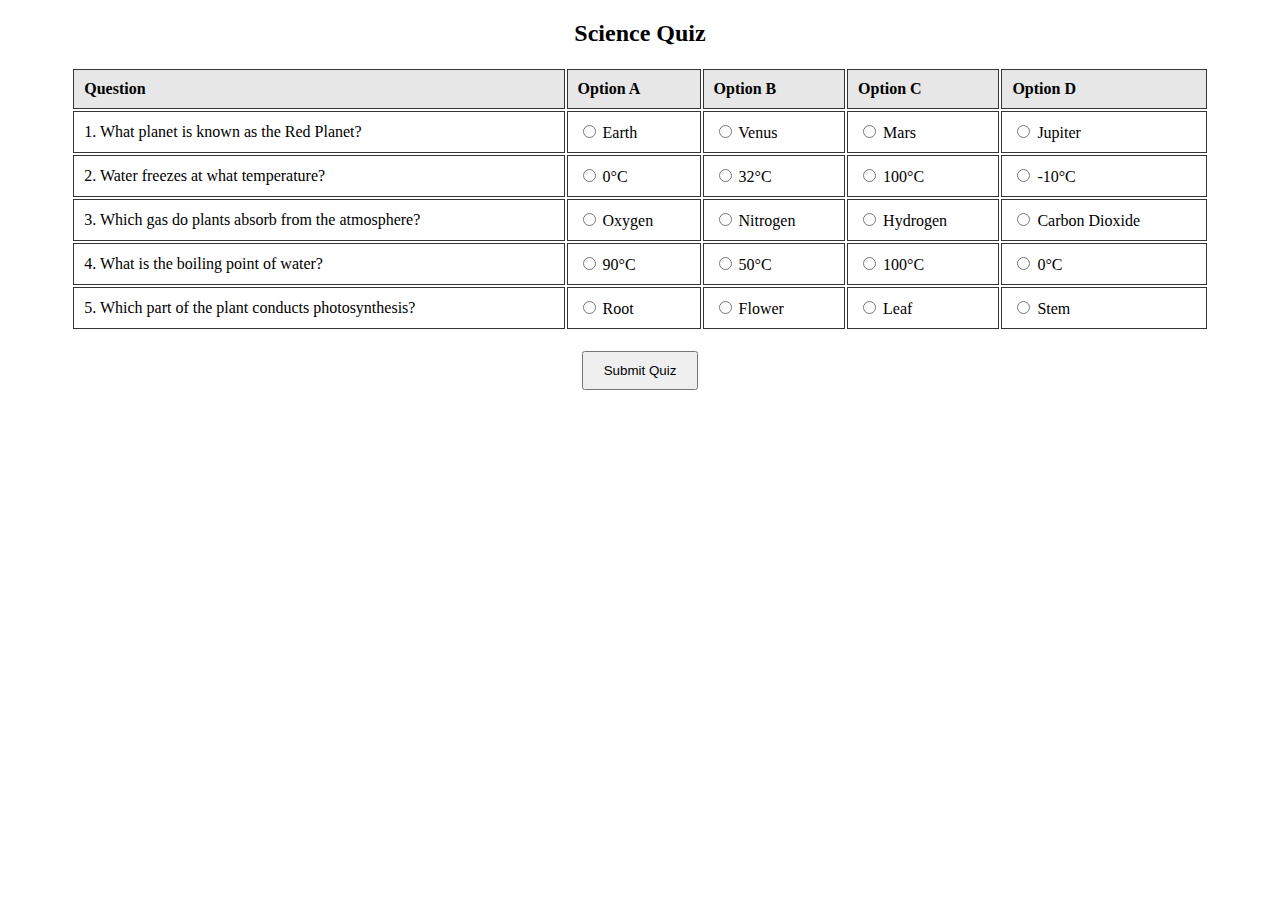
<file: Html/Index.html>
<!DOCTYPE html>
<html lang="en">
<head>
    <meta charset="UTF-8">
    <meta name="viewport" content="width=device-width, initial-scale=1.0">
    <link rel="stylesheet" href="style.css">
  <title>Science Quiz</title>
 
</head>
<body>

<h2>Science Quiz</h2>

<form method="post" action="Index.html">
  <table>
    <tr>
      <th>Question</th>
      <th>Option A</th>
      <th>Option B</th>
      <th>Option C</th>
      <th>Option D</th>
    </tr>

    <tr>
      <td>1. What planet is known as the Red Planet?</td>
      <td><input type="radio" name="q1" value="A"> Earth</td>
      <td><input type="radio" name="q1" value="B"> Venus</td>
      <td><input type="radio" name="q1" value="C"> Mars</td>
      <td><input type="radio" name="q1" value="D"> Jupiter</td>
    </tr>

    <tr>
      <td>2. Water freezes at what temperature?</td>
      <td><input type="radio" name="q2" value="A"> 0°C</td>
      <td><input type="radio" name="q2" value="B"> 32°C</td>
      <td><input type="radio" name="q2" value="C"> 100°C</td>
      <td><input type="radio" name="q2" value="D"> -10°C</td>
    </tr>

    <tr>
      <td>3. Which gas do plants absorb from the atmosphere?</td>
      <td><input type="radio" name="q3" value="A"> Oxygen</td>
      <td><input type="radio" name="q3" value="B"> Nitrogen</td>
      <td><input type="radio" name="q3" value="C"> Hydrogen</td>
      <td><input type="radio" name="q3" value="D"> Carbon Dioxide</td>
    </tr>

    <tr>
      <td>4. What is the boiling point of water?</td>
      <td><input type="radio" name="q4" value="A"> 90°C</td>
      <td><input type="radio" name="q4" value="B"> 50°C</td>
      <td><input type="radio" name="q4" value="C"> 100°C</td>
      <td><input type="radio" name="q4" value="D"> 0°C</td>
    </tr>

    <tr>
      <td>5. Which part of the plant conducts photosynthesis?</td>
      <td><input type="radio" name="q5" value="A"> Root</td>
      <td><input type="radio" name="q5" value="B"> Flower</td>
      <td><input type="radio" name="q5" value="C"> Leaf</td>
      <td><input type="radio" name="q5" value="D"> Stem</td>
    </tr>
  </table>

  <input type="submit" value="Submit Quiz" id="sub">
</form>

</body>
</html>
</file>
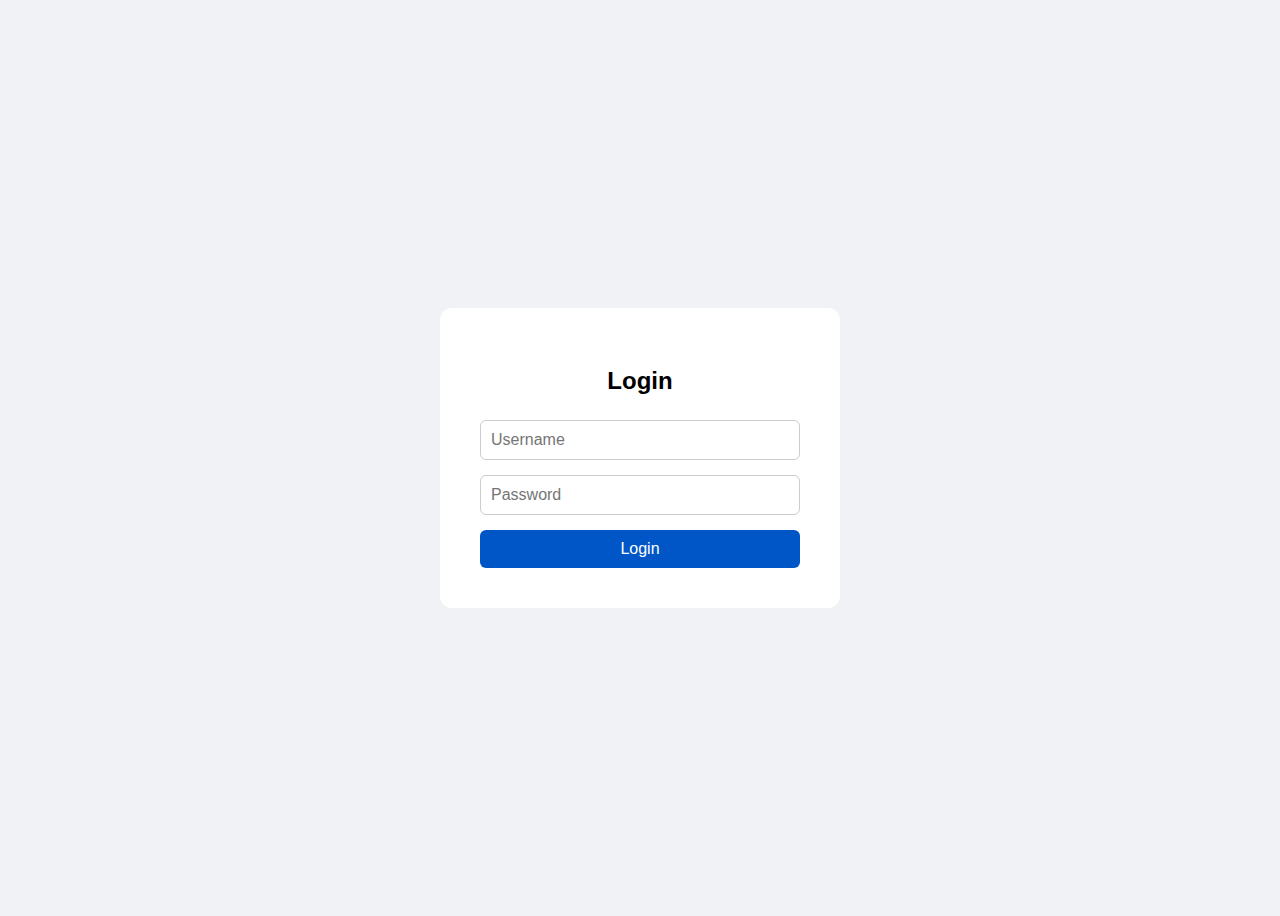
<file: Login_page/login.html>
<!DOCTYPE html>
<html lang="en">
<head>
  <meta charset="UTF-8">
  <title>Login Page</title>
  <link rel="stylesheet" href="login.css">
</head>
<body>

  <div class="login-con">
    <form class="login-form" method="post">
      <h2>Login</h2>
      <input type="text" placeholder="Username" required>
      <input type="password" placeholder="Password" required>
      <button type="submit">Login</button>
    </form>
  </div>

</body>
</html>
</file>
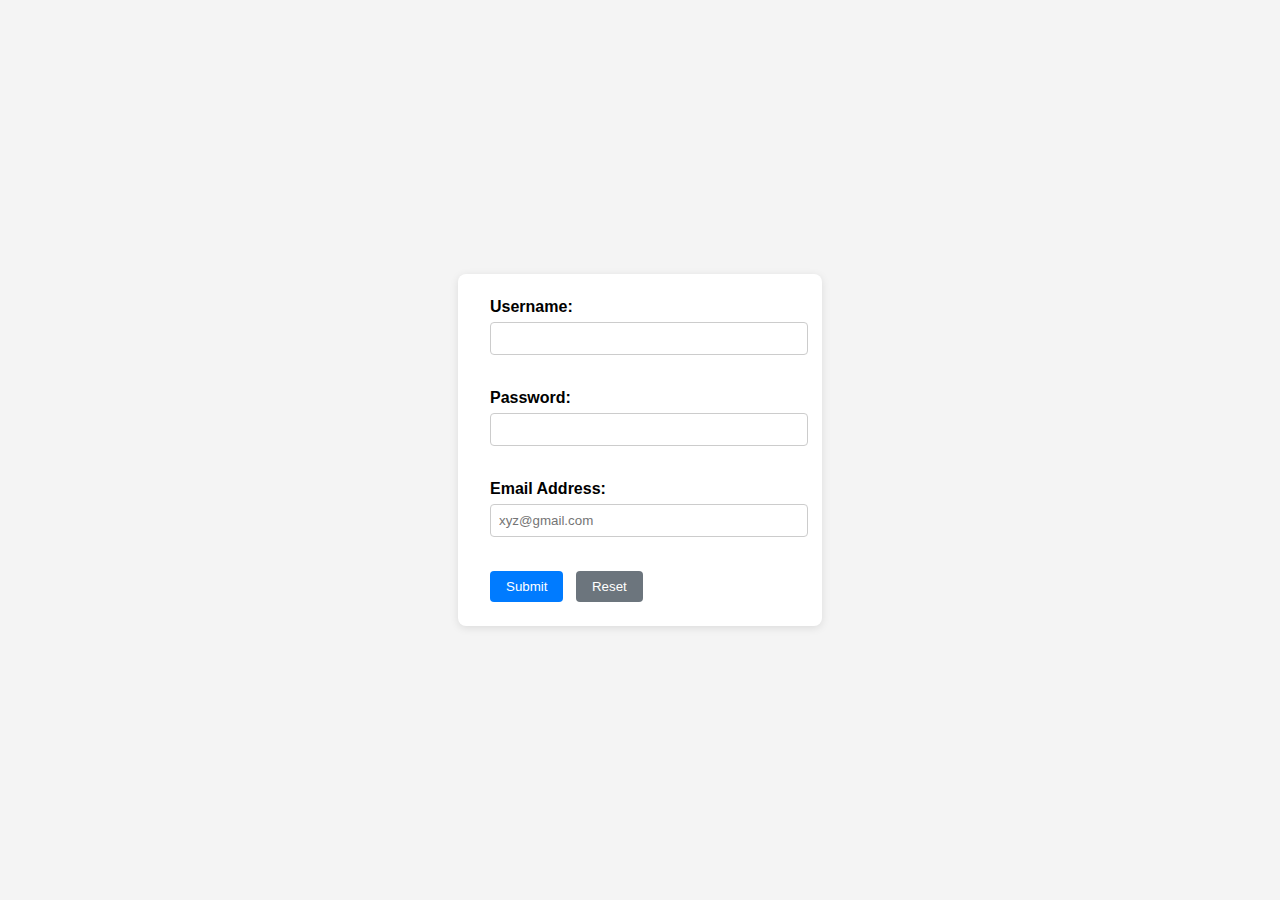
<file: PHP/Login/login.html>
<!DOCTYPE html>
<html lang="en">
<head>
    <meta charset="UTF-8">
    <meta name="viewport" content="width=device-width, initial-scale=1.0">
    <title>Login</title>
    <link rel="stylesheet" href="style.css">
</head>
<body>
    <form action="./landing_page.php" method="POST">
        <label for="Username">Username:</label>
        <input type="text" id="Username" minlength="5" maxlength="20" name="Name" required>

        <br><br>
        <label for="password">Password:</label>
        <input type="password" id="password" minlength="5" maxlength="20" name="pass" required>

        <br><br>
        <label for="email">Email Address:</label>
        <input type="email" id="email" placeholder="xyz@gmail.com" name="Email" required>
        <br><br>

        <div class="button-row">
            <input type="submit" value="Submit">
            <input type="reset" value="Reset">
        </div>
    </form>
</body>
</html>
</file>
<file: Html/style.css>
table {
    width: 90%;
    margin: 20px auto;

  }
  th, td {
    border: 1px solid #353535;
    padding: 10px;
    text-align: left;
  }
  th {
    background-color: #e7e7e7;
  }
  h2 {
    text-align: center;
  }
 #sub {
    margin: 20px auto;
    display: block;
    padding: 10px 20px;
  }
</file>
<file: Login_page/login.css>
body {
    height: 100vh;
    font-family: Arial, sans-serif;
    background: #f0f2f5;
  
    display: flex;
    justify-content: center;
    align-items: center;
  }
  
  .login-con {
    background: #ffffff;
    padding: 40px;
    border-radius: 12px;
    width: 320px;
  
    display: flex;
    justify-content: center;
    align-items: center;
  }
  
  .login-form {
    display: flex;
    flex-direction: column;
    gap: 15px;
    width: 100%;
  }
  
  .login-form h2 {
    text-align: center;
    margin-bottom: 10px;
  }
  
  .login-form input {
    padding: 10px;
    border: 1px solid #ccc;
    border-radius: 6px;
    font-size: 16px;
  }
  
  .login-form button {
    padding: 10px;
    border: none;
    background: #0056c7;
    color: white;
    border-radius: 6px;
    font-size: 16px;
  }
  
  .login-form button:hover {
    background: #145bd6;
  }
</file>
<file: PHP/Login/style.css>
body {
    font-family: Arial, sans-serif;
    background: #f4f4f4;
    display: flex;
    justify-content: center;
    align-items: center;
    height: 100vh;
    margin: 0;
}
form {
    background: #fff;
    padding: 24px 32px;
    border-radius: 8px;
    box-shadow: 0 2px 8px rgba(0,0,0,0.1);
    min-width: 300px;
}
h1 {
    text-align: center;
    margin-bottom: 20px;
}
label {
    display: block;
    margin-bottom: 6px;
    font-weight: bold;
}
input[type="text"], input[type="password"], input[type="email"] {
    width: 100%;
    padding: 8px;
    margin-bottom: 16px;
    border: 1px solid #ccc;
    border-radius: 4px;
}
input[type="submit"], input[type="reset"] {
    padding: 8px 16px;
    margin-right: 8px;
    border: none;
    border-radius: 4px;
    background: #007bff;
    color: #fff;
    cursor: pointer;
}
input[type="reset"] {
    background: #6c757d;
}
input[type="submit"]:hover, input[type="reset"]:hover {
    opacity: 0.9;
}
</file>
